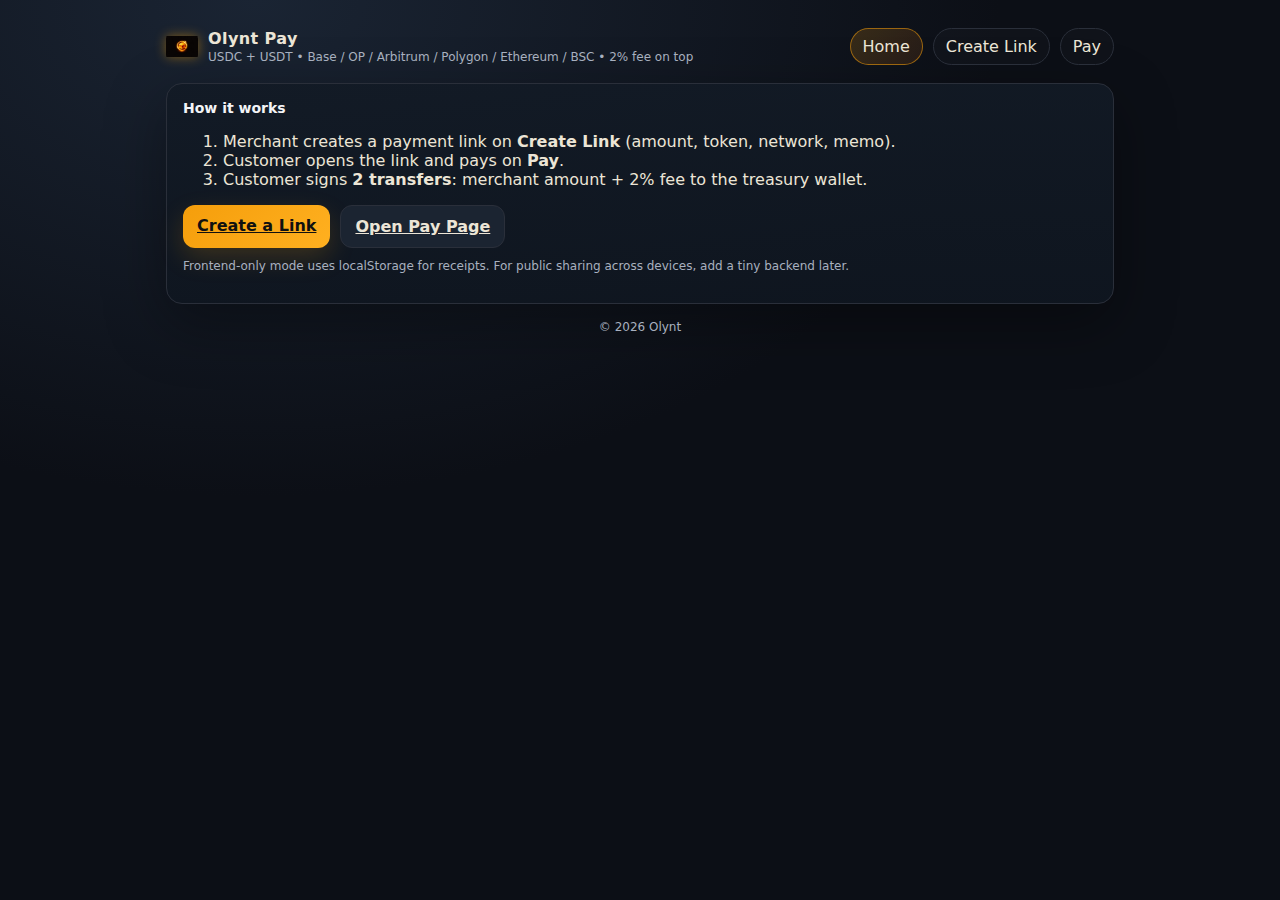
<file: olynt-frontend-only-v1.4.2/index.html>
<!doctype html>
<html lang="en">
<head>
  <meta charset="utf-8" />
  <meta name="viewport" content="width=device-width, initial-scale=1" />
  <title>Olynt — USDC/USDT Checkout</title>
  <link rel="stylesheet" href="./styles.css" />
</head>
<body>
  <div class="container">
    <div class="topbar">
      <div class="brand">
        <img src="./assets/olynt-logo.png" alt="Olynt" class="logo-img" />
        <div>
          <h1 id="landingTitle">Olynt Pay</h1>
          <p>USDC + USDT • Base / OP / Arbitrum / Polygon / Ethereum / BSC • 2% fee on top</p>
        </div>
      </div>
      <div class="nav">
        <a class="pill active" href="./index.html">Home</a>
        <a class="pill" href="./create-link.html">Create Link</a>
        <a class="pill" href="./pay.html">Pay</a>
      </div>
    </div>

    <div class="card">
      <h2>How it works</h2>
      <ol class="muted">
        <li>Merchant creates a payment link on <b>Create Link</b> (amount, token, network, memo).</li>
        <li>Customer opens the link and pays on <b>Pay</b>.</li>
        <li>Customer signs <b>2 transfers</b>: merchant amount + 2% fee to the treasury wallet.</li>
      </ol>
      <div class="actions">
        <a class="btn primary" href="./create-link.html">Create a Link</a>
        <a class="btn" href="./pay.html">Open Pay Page</a>
      </div>
      <p class="hint">
        Frontend-only mode uses localStorage for receipts. For public sharing across devices, add a tiny backend later.
      </p>
    </div>

    <div class="footer">
      © <span id="year"></span> Olynt
    </div>
  </div>

  <script type="module" src="./app.js"></script>
<!-- Wallet Modal -->
<div class="modal-backdrop" id="walletModalBackdrop" aria-hidden="true">
  <div class="modal" id="walletModal" role="dialog" aria-modal="true" aria-label="Connect wallet">
    <div class="modal-header">
      <div class="modal-title">
        <div class="eyebrow">CONNECT WALLET</div>
        <h3 class="h">Choose a wallet.</h3>
      </div>
      <button class="modal-close" id="walletModalClose" aria-label="Close">×</button>
    </div>
    <div class="modal-body">
      <div class="wallet-grid">
        <div class="wallet-card" data-wallet="injected">
          <div class="wallet-name">MetaMask</div>
          <p class="wallet-desc">Browser wallet for Base/BSC/Polygon.</p>
        </div>
        <div class="wallet-card" data-wallet="walletconnect">
          <div class="wallet-name">WalletConnect</div>
          <p class="wallet-desc">Connect mobile wallets via QR.</p>
        </div>
        <div class="wallet-card" data-wallet="coinbase">
          <div class="wallet-name">Coinbase Wallet</div>
          <p class="wallet-desc">Simple stablecoin payments.</p>
        </div>
        <div class="wallet-card" data-wallet="trust">
          <div class="wallet-name">Trust Wallet</div>
          <p class="wallet-desc">Popular in many communities.</p>
        </div>
      </div>
      <div class="modal-note" id="walletModalNote">
        Tip: Mobile wallets use WalletConnect. If WalletConnect is not configured yet, set <code>WALLETCONNECT_PROJECT_ID</code> in <code>config.js</code>.
      </div>
    </div>
  </div>
</div>

</body>
</html>
</file>
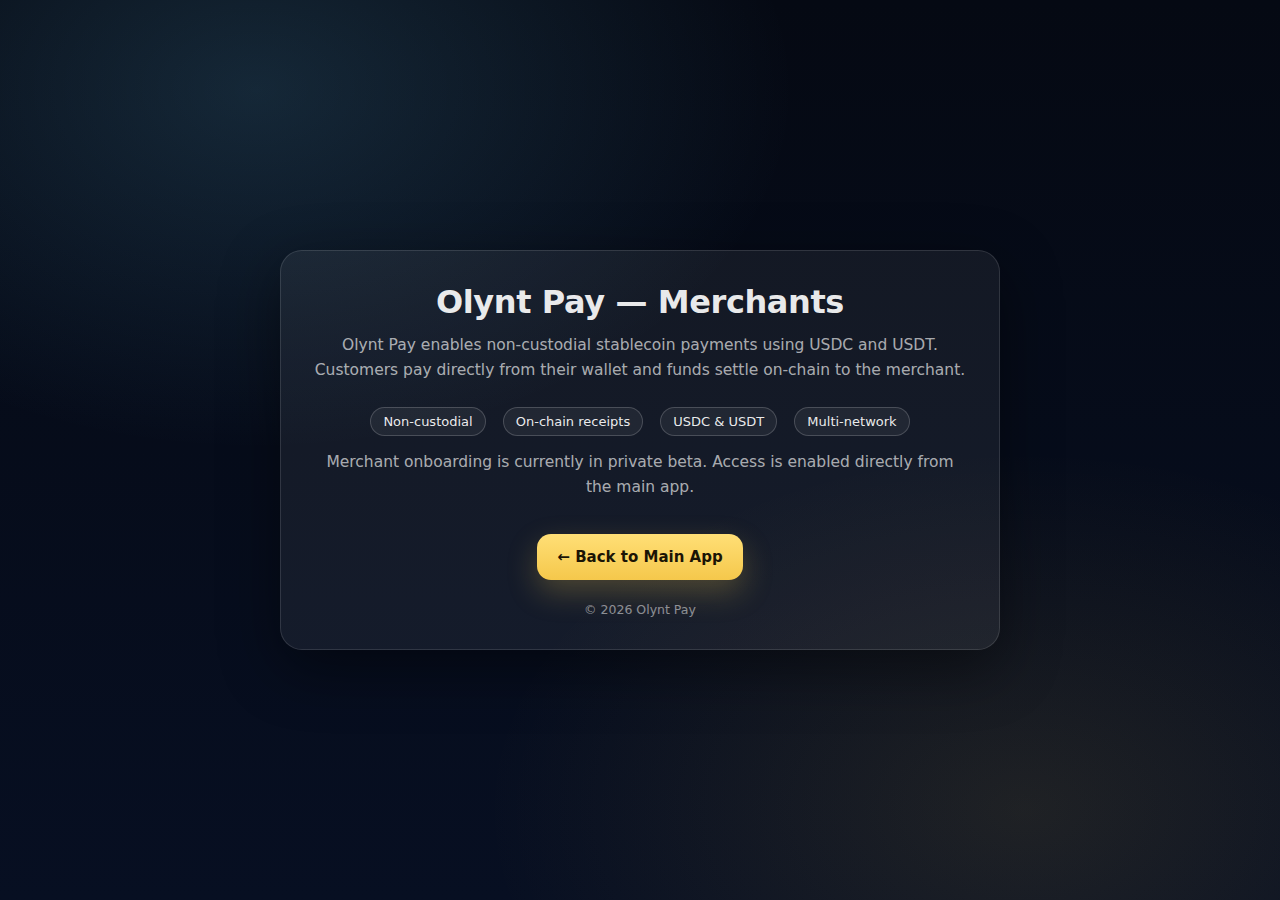
<file: merchants.html>
<!doctype html>
<html lang="en">
<head>
  <meta charset="utf-8" />
  <meta name="viewport" content="width=device-width, initial-scale=1" />
  <title>Olynt Pay — Merchants</title>
  <meta name="description" content="Merchant information for Olynt Pay stablecoin checkout." />

  <style>
    :root{
      --bg0:#050913;
      --bg1:#070f22;
      --card:rgba(255,255,255,.06);
      --border:rgba(255,255,255,.12);
      --text:rgba(255,255,255,.92);
      --muted:rgba(255,255,255,.65);
      --gold:#f5c84b;
      --gold2:#ffdf76;
      --radius:22px;
      --shadow:0 18px 60px rgba(0,0,0,.45);
      --font:ui-sans-serif,system-ui,-apple-system,Segoe UI,Roboto,Helvetica,Arial;
    }

    *{box-sizing:border-box}
    body{
      margin:0;
      min-height:100vh;
      font-family:var(--font);
      color:var(--text);
      background:
        radial-gradient(900px 600px at 20% 10%, rgba(111,211,255,.15), transparent 60%),
        radial-gradient(900px 600px at 80% 90%, rgba(245,200,75,.10), transparent 60%),
        linear-gradient(180deg,var(--bg0),var(--bg1));
      display:flex;
      align-items:center;
      justify-content:center;
      padding:20px;
    }

    .card{
      max-width:720px;
      width:100%;
      background:var(--card);
      border:1px solid var(--border);
      border-radius:var(--radius);
      box-shadow:var(--shadow);
      padding:32px;
      text-align:center;
    }

    h1{
      margin:0 0 12px;
      font-size:32px;
      letter-spacing:-.4px;
    }

    p{
      margin:0 0 18px;
      color:var(--muted);
      line-height:1.6;
      font-size:15.5px;
    }

    .pill{
      display:inline-block;
      margin:6px 6px 14px;
      padding:6px 12px;
      border-radius:999px;
      border:1px solid rgba(255,255,255,.18);
      background:rgba(255,255,255,.06);
      font-size:13px;
    }

    .btn{
      display:inline-block;
      margin-top:16px;
      padding:14px 20px;
      border-radius:14px;
      font-weight:800;
      font-size:15px;
      text-decoration:none;
      color:#1b1405;
      background:linear-gradient(180deg,var(--gold2),var(--gold));
      box-shadow:0 12px 30px rgba(245,200,75,.25);
      transition:.2s;
    }

    .btn:hover{
      transform:translateY(-1px);
    }

    .footer{
      margin-top:22px;
      font-size:12.5px;
      color:rgba(255,255,255,.5);
    }
  </style>
</head>

<body>

  <div class="card">
    <h1>Olynt Pay — Merchants</h1>

    <p>
      Olynt Pay enables non-custodial stablecoin payments using USDC and USDT.
      Customers pay directly from their wallet and funds settle on-chain to the merchant.
    </p>

    <div>
      <span class="pill">Non-custodial</span>
      <span class="pill">On-chain receipts</span>
      <span class="pill">USDC & USDT</span>
      <span class="pill">Multi-network</span>
    </div>

    <p>
      Merchant onboarding is currently in private beta.
      Access is enabled directly from the main app.
    </p>

    <!-- ONLY SAFE LINK -->
    <a class="btn" href="./index.html">← Back to Main App</a>

    <div class="footer">
      © 2026 Olynt Pay
    </div>
  </div>

</body>
</html>
</file>
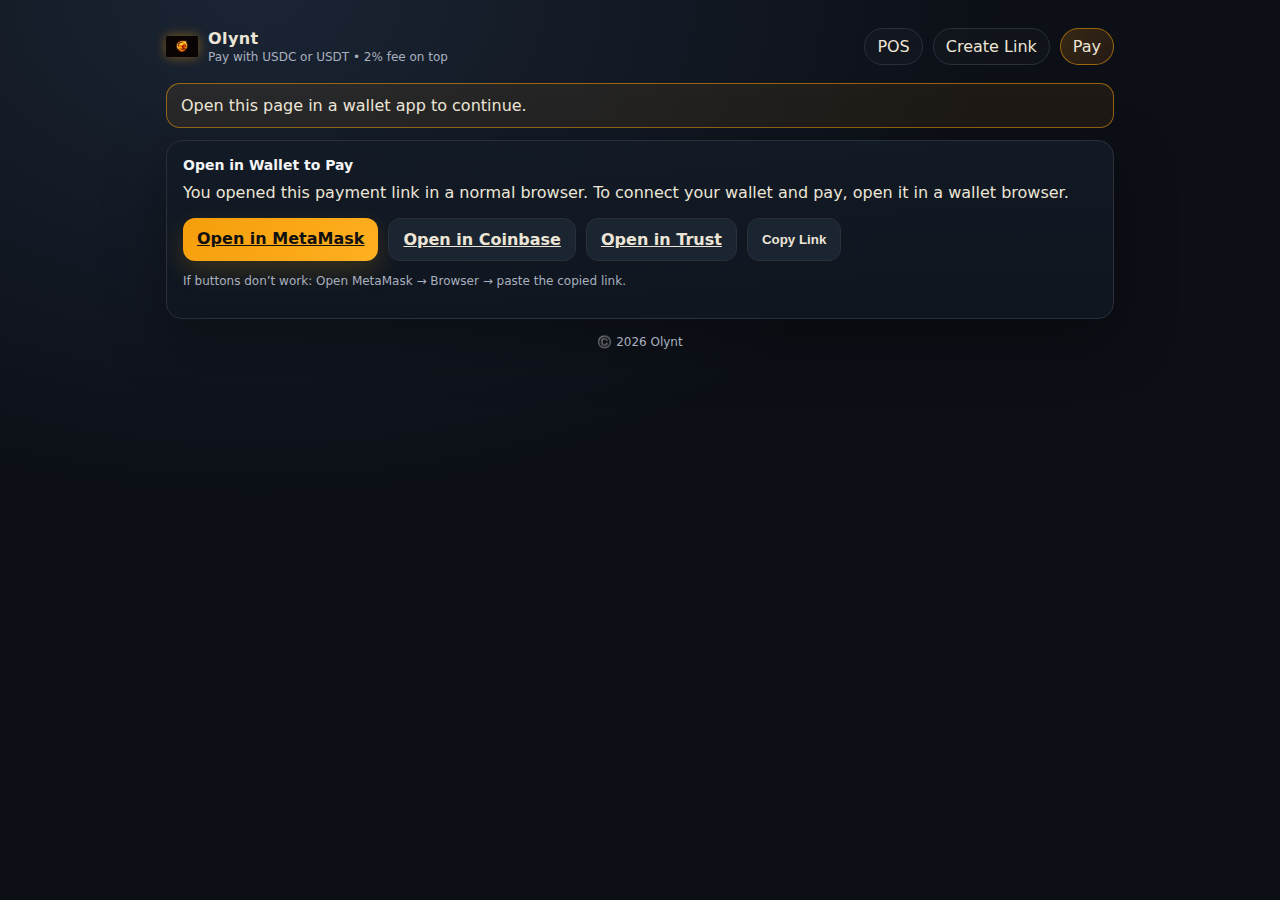
<file: pay.html>
<!doctype html>
<html lang="en">
<head>
  <meta charset="utf-8" />
  <meta name="viewport" content="width=device-width, initial-scale=1" />
  <title>Olynt — Pay</title>
  <link rel="stylesheet" href="./styles.css" />
</head>

<body>
  <div class="container">
    <div class="topbar">
      <div class="brand">
        <img src="./olynt-logo.png" alt="Olynt" class="logo-img" />
        <div>
          <h1>Olynt</h1>
          <p>Pay with USDC or USDT • 2% fee on top</p>
        </div>
      </div>

      <div class="nav">
        <a class="pill" href="./index.html">POS</a>
        <a class="pill" href="./create-link.html">Create Link</a>
        <a class="pill active" href="./pay.html">Pay</a>
      </div>
    </div>

    <!-- STATUS -->
    <div id="status" class="status good" style="margin-bottom:12px;">Loading…</div>

    <!-- OPEN IN WALLET (shows when NOT inside wallet browser) -->
    <div id="openInWalletBox" class="card" style="display:none;">
      <h2 style="margin-top:0;">Open in Wallet to Pay</h2>
      <p class="muted" style="margin-top:6px;">
        You opened this payment link in a normal browser. To connect your wallet and pay, open it in a wallet browser.
      </p>

      <div class="actions" style="gap:10px;flex-wrap:wrap;margin-top:14px;">
        <a class="btn primary" id="openMetaMask" href="#" target="_blank" rel="noopener">Open in MetaMask</a>
        <a class="btn" id="openCoinbase" href="#" target="_blank" rel="noopener">Open in Coinbase</a>
        <a class="btn" id="openTrust" href="#" target="_blank" rel="noopener">Open in Trust</a>
        <button class="btn" id="copyLinkBtn2" type="button">Copy Link</button>
      </div>

      <p class="hint" style="margin-top:12px;">
        If buttons don’t work: Open MetaMask → Browser → paste the copied link.
      </p>
    </div>

    <!-- PAY UI (shows when wallet exists) -->
    <div id="payUi" class="card" style="display:none;">
      <h2 style="margin-top:0;">Payment</h2>

      <div class="mono small" style="line-height:1.8;">
        <div><span class="muted">Receipt</span><br><b id="rid">—</b></div>
        <div style="margin-top:10px;"><span class="muted">Merchant</span><br><b id="merchantPreview">—</b></div>
        <div style="margin-top:10px;"><span class="muted">Memo</span><br><b id="memoPreview">—</b></div>

        <div style="margin-top:10px;"><span class="muted">Network</span><br><b id="networkPreview">—</b></div>
        <div style="margin-top:10px;"><span class="muted">Token</span><br><b id="tokenPreview">—</b></div>
        <div style="margin-top:10px;"><span class="muted">Amount</span><br><b id="amountPreview">—</b></div>

        <div style="margin-top:10px;"><span class="muted">Fee (2%)</span><br><b id="feePreview">—</b></div>
        <div style="margin-top:10px;"><span class="muted">Total</span><br><b id="totalPreview">—</b></div>

        <div style="margin-top:10px;"><span class="muted">Expires</span><br><b id="expiresPreview">—</b></div>
      </div>

      <div class="actions" style="margin-top:16px;gap:10px;flex-wrap:wrap;">
        <button class="btn" id="connectBtn" type="button">Connect Wallet</button>
        <button class="btn primary" id="payBtn" type="button">Pay Now</button>
      </div>

      <div class="mono small" style="margin-top:12px;">
        <div><span class="muted">Wallet:</span> <b id="wallet">—</b></div>
        <div><span class="muted">Network:</span> <b id="walletChain">—</b></div>
      </div>

      <div id="txBox" class="card hidden" style="margin-top:16px;">
        <h3 style="margin-top:0;">Receipt</h3>
        <div class="mono small" style="line-height:1.6;">
          <div>Merchant TX: <a id="txMerchant" href="#" target="_blank" rel="noopener">View</a></div>
          <div>Fee TX: <a id="txFee" href="#" target="_blank" rel="noopener">View</a></div>
        </div>
      </div>

      <div class="card" style="margin-top:16px;">
        <h3 style="margin-top:0;">Note</h3>
        <p class="muted">
          This is a non-custodial payment link. Customer pays the merchant directly on-chain.
          The receipt is the transaction hash (viewable on the block explorer).
        </p>
        <p class="muted">Treasury wallet (fees): <span class="mono small" id="treasuryPreview">—</span></p>
      </div>
    </div>

    <div class="footer">©️ <span id="year"></span> Olynt</div>
  </div>

  <script type="module" src="./app.js"></script>
</body>
</html>
</file>
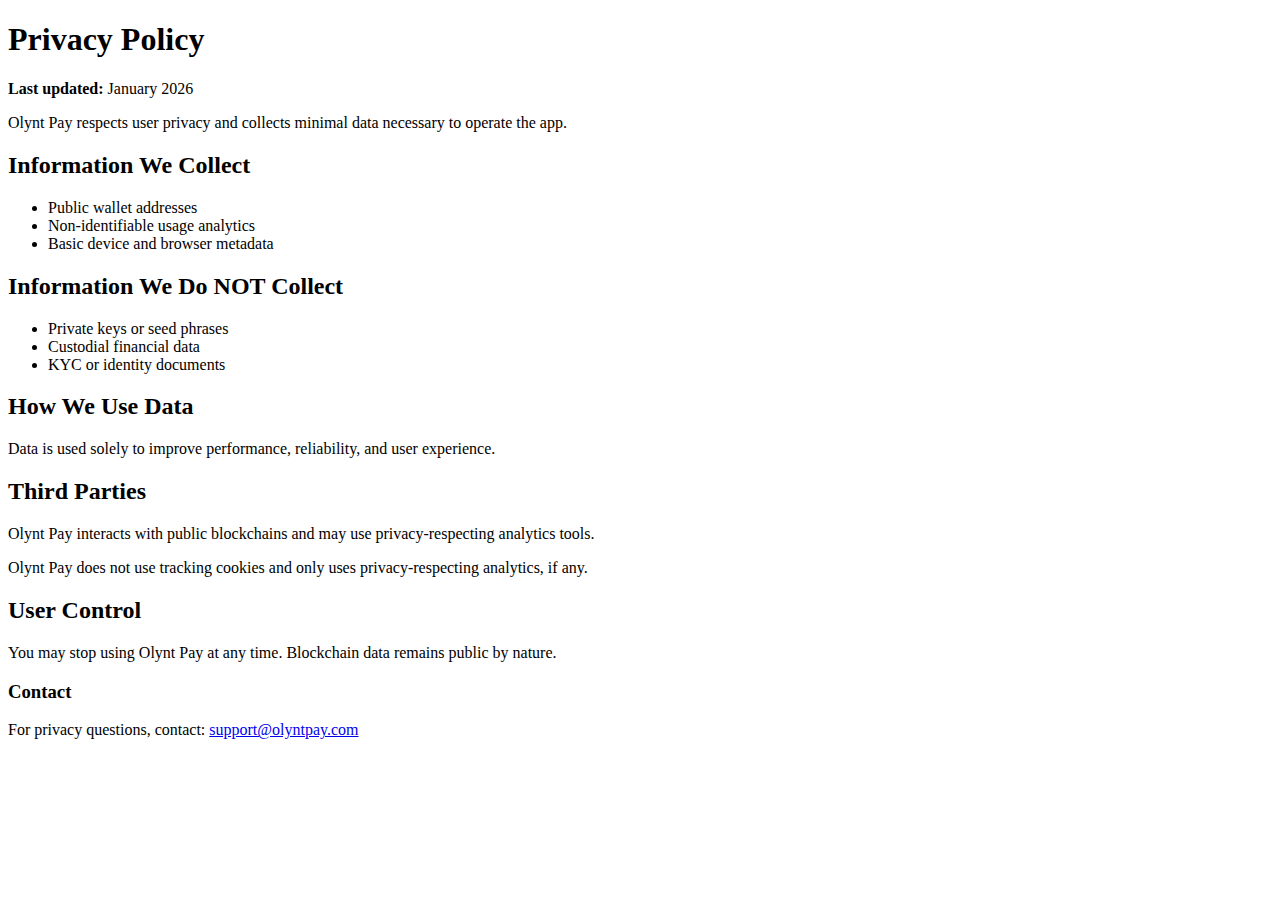
<file: privacy.html>
<!DOCTYPE html>
<html lang="en">
<head>
  <meta charset="UTF-8" />
  <title>Privacy Policy – Olynt Pay</title>
  <meta name="viewport" content="width=device-width, initial-scale=1" />
</head>
<body>
  <h1>Privacy Policy</h1>
  <p><strong>Last updated:</strong> January 2026</p>

  <p>
    Olynt Pay respects user privacy and collects minimal data necessary to operate the app.
  </p>

  <h2>Information We Collect</h2>
  <ul>
    <li>Public wallet addresses</li>
    <li>Non-identifiable usage analytics</li>
    <li>Basic device and browser metadata</li>
  </ul>

  <h2>Information We Do NOT Collect</h2>
  <ul>
    <li>Private keys or seed phrases</li>
    <li>Custodial financial data</li>
    <li>KYC or identity documents</li>
  </ul>

  <h2>How We Use Data</h2>
  <p>
    Data is used solely to improve performance, reliability, and user experience.
  </p>

  <h2>Third Parties</h2>
  <p>
    Olynt Pay interacts with public blockchains and may use privacy-respecting analytics tools.
  </p>
  <p>
    Olynt Pay does not use tracking cookies and only uses privacy-respecting analytics, if any.
</p>

  <h2>User Control</h2>
  <p>
    You may stop using Olynt Pay at any time. Blockchain data remains public by nature.
  </p>
  
  <h3>Contact</h3>
<p>
For privacy questions, contact: 
<a href="mailto:support@olyntpay.com">support@olyntpay.com</a>
</p>
</body>
</html>
</file>
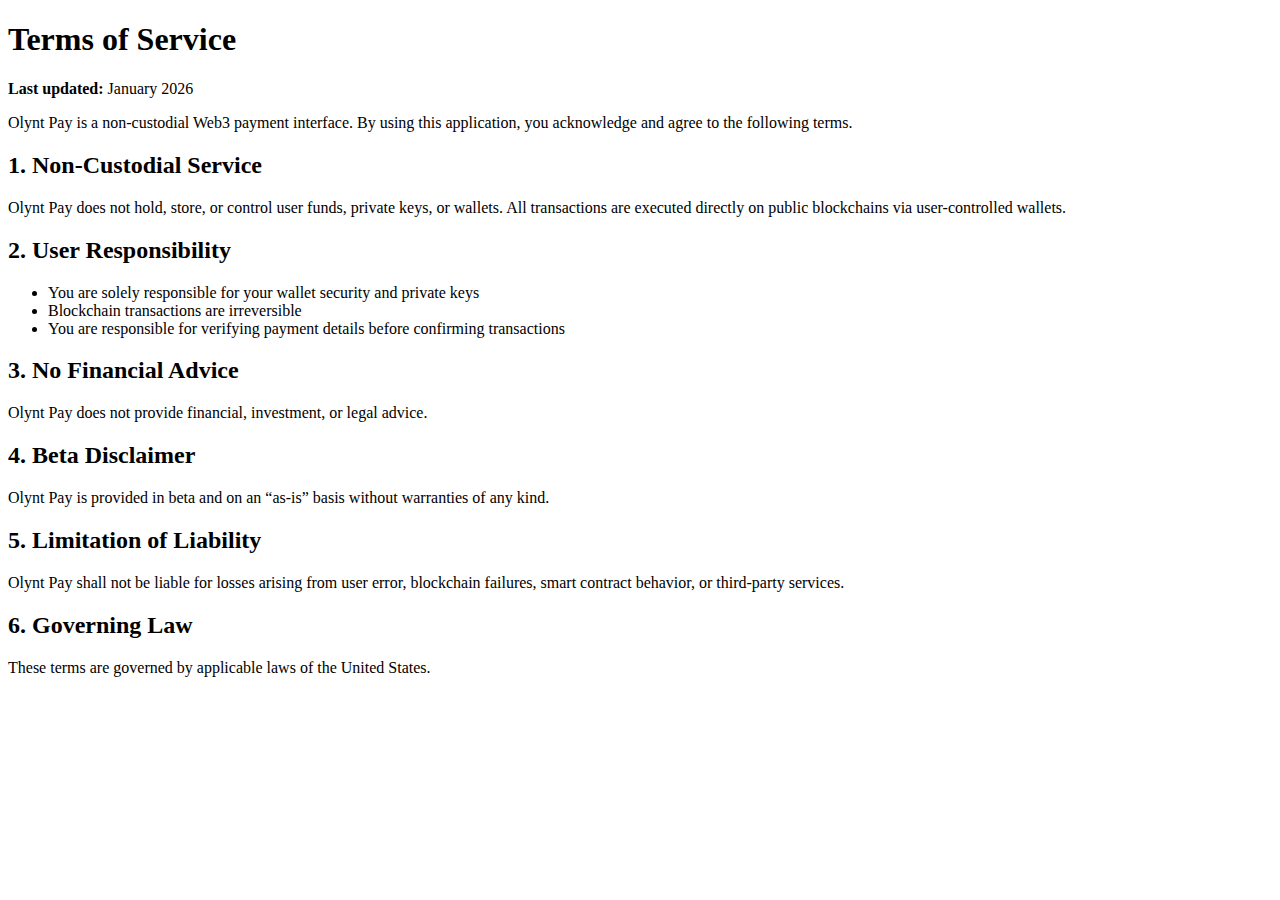
<file: terms.html>
<!DOCTYPE html>
<html lang="en">
<head>
  <meta charset="UTF-8" />
  <title>Terms of Service – Olynt Pay</title>
  <meta name="viewport" content="width=device-width, initial-scale=1" />
</head>
<body>
  <h1>Terms of Service</h1>
  <p><strong>Last updated:</strong> January 2026</p>

  <p>
    Olynt Pay is a non-custodial Web3 payment interface. By using this application,
    you acknowledge and agree to the following terms.
  </p>

  <h2>1. Non-Custodial Service</h2>
  <p>
    Olynt Pay does not hold, store, or control user funds, private keys, or wallets.
    All transactions are executed directly on public blockchains via user-controlled wallets.
  </p>

  <h2>2. User Responsibility</h2>
  <ul>
    <li>You are solely responsible for your wallet security and private keys</li>
    <li>Blockchain transactions are irreversible</li>
    <li>You are responsible for verifying payment details before confirming transactions</li>
  </ul>

  <h2>3. No Financial Advice</h2>
  <p>
    Olynt Pay does not provide financial, investment, or legal advice.
  </p>

  <h2>4. Beta Disclaimer</h2>
  <p>
    Olynt Pay is provided in beta and on an “as-is” basis without warranties of any kind.
  </p>

  <h2>5. Limitation of Liability</h2>
  <p>
    Olynt Pay shall not be liable for losses arising from user error, blockchain failures,
    smart contract behavior, or third-party services.
  </p>

  <h2>6. Governing Law</h2>
  <p>
    These terms are governed by applicable laws of the United States.
  </p>
</body>
</html>
</file>
<file: olynt-frontend-only-v1.4.2/styles.css>
:root{
  /* Olynt dark + orange theme */
  --bg:#0c0f16;
  --card:#121a25;
  --card2:#0f1620;
  --text:#ece5d6;
  --muted:#a8b0bf;
  --border:#2a2f3a;

  --good:#22c55e;
  --warn:#f59e0b;
  --bad:#ef4444;

  --btn:#1b2431;
  --btnHover:#233044;

  --accent:#f59e0b;
  --accent2:#ffb020;
  --shadow: rgba(0,0,0,0.35);
}

*{ box-sizing:border-box; }
html,body{ height:100%; }

body{
  margin:0;
  font-family:ui-sans-serif,system-ui,-apple-system,Segoe UI,Roboto,Helvetica,Arial;
  background:
    radial-gradient(1200px 800px at 20% 0%, #1a2433 0%, var(--bg) 62%),
    radial-gradient(900px 700px at 85% 25%, #121a25 0%, var(--bg) 60%);
  color:var(--text);
}

/* ===== LAYOUT ===== */
.container{
  max-width:980px;
  margin:0 auto;
  padding:28px 16px 40px;
}

.topbar{
  display:flex;
  align-items:center;
  justify-content:space-between;
  gap:12px;
  margin-bottom:18px;
}

/* ===== BRAND ===== */
.brand{
  display:flex;
  align-items:center;
  gap:10px;
}

/* ❌ OLD ORANGE SQUARE (DISABLED) */
.logo{ display:none; }

/* ✅ REAL IMAGE LOGO (32x32) */
.logo-img{
  width:32px;
  height:32px;
  object-fit:contain;
  border-radius:8px;
  filter: drop-shadow(0 0 6px rgba(255,165,0,.45));
}

.brand h1{
  font-size:16px;
  margin:0;
  letter-spacing:.4px;
}

.brand p{
  margin:2px 0 0;
  color:var(--muted);
  font-size:12px;
}

/* ===== NAV ===== */
.nav{ display:flex; gap:10px; align-items:center; }

.pill{
  padding:8px 12px;
  border:1px solid var(--border);
  border-radius:999px;
  color:var(--text);
  text-decoration:none;
  background:rgba(255,255,255,0.02);
}

.pill:hover{ border-color:rgba(245,158,11,.5); }

.pill.active{
  background:linear-gradient(135deg, rgba(245,158,11,.18), rgba(255,122,24,.10));
  border-color:rgba(245,158,11,.55);
}

/* ===== GRID ===== */
.grid{ display:grid; gap:14px; grid-template-columns:1fr; }
@media (min-width:920px){
  .grid{ grid-template-columns:1.1fr .9fr; }
}

/* ===== CARDS ===== */
.card{
  background:linear-gradient(180deg, rgba(18,26,37,.92), rgba(15,22,32,.92));
  border:1px solid var(--border);
  border-radius:16px;
  padding:16px;
  box-shadow:0 20px 60px var(--shadow);
}

.card h2{
  margin:0 0 10px;
  font-size:14px;
  color:#f3f4f6;
}

/* ===== FORMS ===== */
label{ font-size:12px; color:var(--muted); }

input, textarea, select{
  width:100%;
  border-radius:12px;
  border:1px solid var(--border);
  background:rgba(12,15,22,.55);
  color:var(--text);
  padding:11px 12px;
  outline:none;
}

input:focus, textarea:focus, select:focus{
  border-color:rgba(245,158,11,.55);
  box-shadow:0 0 0 3px rgba(245,158,11,.12);
}

textarea{ min-height:72px; resize:vertical; }

/* ===== BUTTONS ===== */
.btn{
  border:1px solid var(--border);
  background:var(--btn);
  color:var(--text);
  padding:11px 14px;
  border-radius:12px;
  cursor:pointer;
  font-weight:700;
}

.btn:hover{ background:var(--btnHover); }

.btn.primary{
  background:linear-gradient(135deg, var(--accent), var(--accent2));
  border:0;
  color:#101010;
  box-shadow:0 10px 26px rgba(245,158,11,.18);
}

.btn.primary:hover{ filter:brightness(1.05); }

/* ===== UTIL ===== */
.actions{ display:flex; gap:10px; flex-wrap:wrap; margin-top:12px; }
.hint{ margin-top:10px; color:var(--muted); font-size:12px; line-height:1.4; }
.footer{ margin-top:16px; color:var(--muted); font-size:12px; text-align:center; }
.hidden{ display:none !important; }

/* ===== STATUS ===== */
.status{
  margin-top:14px;
  padding:12px 14px;
  border-radius:14px;
  border:1px solid var(--border);
  background:rgba(255,255,255,.02);
}

.status.good{
  border-color:rgba(34,197,94,.55);
  background:rgba(34,197,94,.08);
}
.status.warn{
  border-color:rgba(245,158,11,.55);
  background:rgba(245,158,11,.08);
}
.status.bad{
  border-color:rgba(239,68,68,.55);
  background:rgba(239,68,68,.08);
}

/* ===== WALLET MODAL ===== */
.modal-backdrop{
  position:fixed;
  inset:0;
  background:rgba(0,0,0,.55);
  display:none;
  align-items:center;
  justify-content:center;
  padding:18px;
  z-index:9999;
}
.modal-backdrop.show{ display:flex; }

.modal{
  width:min(860px,100%);
  border-radius:18px;
  border:1px solid var(--border);
  background:linear-gradient(180deg, rgba(18,26,37,.98), rgba(15,22,32,.98));
  box-shadow:0 30px 90px rgba(0,0,0,.55);
  overflow:hidden;
}
</file>
<file: styles.css>
:root{
  /* Olynt dark + orange theme */
  --bg:#0c0f16;
  --card:#121a25;
  --card2:#0f1620;
  --text:#ece5d6;
  --muted:#a8b0bf;
  --border:#2a2f3a;

  --good:#22c55e;
  --warn:#f59e0b;
  --bad:#ef4444;

  --btn:#1b2431;
  --btnHover:#233044;

  --accent:#f59e0b;
  --accent2:#ffb020;
  --shadow: rgba(0,0,0,0.35);
}

*{ box-sizing:border-box; }
html,body{ height:100%; }

body{
  margin:0;
  font-family:ui-sans-serif,system-ui,-apple-system,Segoe UI,Roboto,Helvetica,Arial;
  background:
    radial-gradient(1200px 800px at 20% 0%, #1a2433 0%, var(--bg) 62%),
    radial-gradient(900px 700px at 85% 25%, #121a25 0%, var(--bg) 60%);
  color:var(--text);
}

/* ===== LAYOUT ===== */
.container{
  max-width:980px;
  margin:0 auto;
  padding:28px 16px 40px;
}

.topbar{
  display:flex;
  align-items:center;
  justify-content:space-between;
  gap:12px;
  margin-bottom:18px;
}

/* ===== BRAND ===== */
.brand{
  display:flex;
  align-items:center;
  gap:10px;
}

/* ❌ OLD ORANGE SQUARE (DISABLED) */
.logo{ display:none; }

/* ✅ REAL IMAGE LOGO (32x32) */
.logo-img{
  width:32px;
  height:32px;
  object-fit:contain;
  border-radius:8px;
  filter: drop-shadow(0 0 6px rgba(255,165,0,.45));
}

.brand h1{
  font-size:16px;
  margin:0;
  letter-spacing:.4px;
}

.brand p{
  margin:2px 0 0;
  color:var(--muted);
  font-size:12px;
}

/* ===== NAV ===== */
.nav{ display:flex; gap:10px; align-items:center; }

.pill{
  padding:8px 12px;
  border:1px solid var(--border);
  border-radius:999px;
  color:var(--text);
  text-decoration:none;
  background:rgba(255,255,255,0.02);
}

.pill:hover{ border-color:rgba(245,158,11,.5); }

.pill.active{
  background:linear-gradient(135deg, rgba(245,158,11,.18), rgba(255,122,24,.10));
  border-color:rgba(245,158,11,.55);
}

/* ===== GRID ===== */
.grid{ display:grid; gap:14px; grid-template-columns:1fr; }
@media (min-width:920px){
  .grid{ grid-template-columns:1.1fr .9fr; }
}

/* ===== CARDS ===== */
.card{
  background:linear-gradient(180deg, rgba(18,26,37,.92), rgba(15,22,32,.92));
  border:1px solid var(--border);
  border-radius:16px;
  padding:16px;
  box-shadow:0 20px 60px var(--shadow);
}

.card h2{
  margin:0 0 10px;
  font-size:14px;
  color:#f3f4f6;
}

/* ===== FORMS ===== */
label{ font-size:12px; color:var(--muted); }

input, textarea, select{
  width:100%;
  border-radius:12px;
  border:1px solid var(--border);
  background:rgba(12,15,22,.55);
  color:var(--text);
  padding:11px 12px;
  outline:none;
}

input:focus, textarea:focus, select:focus{
  border-color:rgba(245,158,11,.55);
  box-shadow:0 0 0 3px rgba(245,158,11,.12);
}

textarea{ min-height:72px; resize:vertical; }

/* ===== BUTTONS ===== */
.btn{
  border:1px solid var(--border);
  background:var(--btn);
  color:var(--text);
  padding:11px 14px;
  border-radius:12px;
  cursor:pointer;
  font-weight:700;
}

.btn:hover{ background:var(--btnHover); }

.btn.primary{
  background:linear-gradient(135deg, var(--accent), var(--accent2));
  border:0;
  color:#101010;
  box-shadow:0 10px 26px rgba(245,158,11,.18);
}

.btn.primary:hover{ filter:brightness(1.05); }

/* ===== UTIL ===== */
.actions{ display:flex; gap:10px; flex-wrap:wrap; margin-top:12px; }
.hint{ margin-top:10px; color:var(--muted); font-size:12px; line-height:1.4; }
.footer{ margin-top:16px; color:var(--muted); font-size:12px; text-align:center; }
.hidden{ display:none !important; }

/* ===== STATUS ===== */
.status{
  margin-top:14px;
  padding:12px 14px;
  border-radius:14px;
  border:1px solid var(--border);
  background:rgba(255,255,255,.02);
}

.status.good{
  border-color:rgba(34,197,94,.55);
  background:rgba(34,197,94,.08);
}
.status.warn{
  border-color:rgba(245,158,11,.55);
  background:rgba(245,158,11,.08);
}
.status.bad{
  border-color:rgba(239,68,68,.55);
  background:rgba(239,68,68,.08);
}

/* ===== WALLET MODAL ===== */
.modal-backdrop{
  position:fixed;
  inset:0;
  background:rgba(0,0,0,.55);
  display:none;
  align-items:center;
  justify-content:center;
  padding:18px;
  z-index:9999;
}
.modal-backdrop.show{ display:flex; }

.modal{
  width:min(860px,100%);
  border-radius:18px;
  border:1px solid var(--border);
  background:linear-gradient(180deg, rgba(18,26,37,.98), rgba(15,22,32,.98));
  box-shadow:0 30px 90px rgba(0,0,0,.55);
  overflow:hidden;
}
/* =========================
   POS ADD-ON (index.html)
   Paste at the bottom
========================= */

/* POS layout grid */
.pos-grid{
  display:grid;
  gap:14px;
  grid-template-columns:1fr;
}

@media (min-width:920px){
  .pos-grid{
    grid-template-columns: 1fr 1fr;
    align-items:start;
  }
}

/* Inputs / labels used by POS */
.pos-label{
  display:block;
  margin:10px 0 6px;
  font-size:12px;
  color:var(--muted);
}

.pos-input{
  width:100%;
  border-radius:12px;
  border:1px solid var(--border);
  background:rgba(12,15,22,.55);
  color:var(--text);
  padding:11px 12px;
  outline:none;
}

.pos-input:focus{
  border-color:rgba(245,158,11,.55);
  box-shadow:0 0 0 3px rgba(245,158,11,.12);
}

/* Row for Network + Token */
.pos-row{
  display:grid;
  grid-template-columns:1fr 1fr;
  gap:10px;
}

/* POS Screen box (right side) */
.pos-screen{
  border:1px solid var(--border);
  border-radius:16px;
  background:linear-gradient(180deg, rgba(10,14,20,.65), rgba(10,14,20,.35));
  padding:14px;
}

/* Amount line */
.pos-line{
  display:flex;
  align-items:baseline;
  justify-content:space-between;
  gap:10px;
  margin-bottom:10px;
}

.pos-amount{
  font-size:22px;
  font-weight:900;
  letter-spacing:.2px;
}

.pos-sub{
  font-size:12px;
  color:var(--muted);
}

/* QR area */
.pos-qr{
  display:flex;
  align-items:center;
  justify-content:center;
  min-height:280px;
  border-radius:14px;
  border:1px dashed rgba(245,158,11,.35);
  background:rgba(255,255,255,.02);
  margin:10px 0 12px;
  overflow:hidden;
}

.pos-qr-placeholder{
  color:var(--muted);
  font-size:12px;
}

/* If QR library renders an <img> or <canvas> */
.pos-qr img,
.pos-qr canvas{
  max-width:260px;
  max-height:260px;
  border-radius:10px;
}

/* Pay link box */
.pos-link{
  border:1px solid var(--border);
  border-radius:14px;
  padding:10px 12px;
  background:rgba(255,255,255,.02);
}

/* Recent payments list area (simple) */
#recentPayments{
  border:1px solid var(--border);
  border-radius:14px;
  padding:12px;
  background:rgba(255,255,255,.02);
}

/* Small monospace utility */
.mono{ font-family: ui-monospace, SFMono-Regular, Menlo, Monaco, Consolas, "Liberation Mono", "Courier New", monospace; }
.small{ font-size:12px; }
</file>
